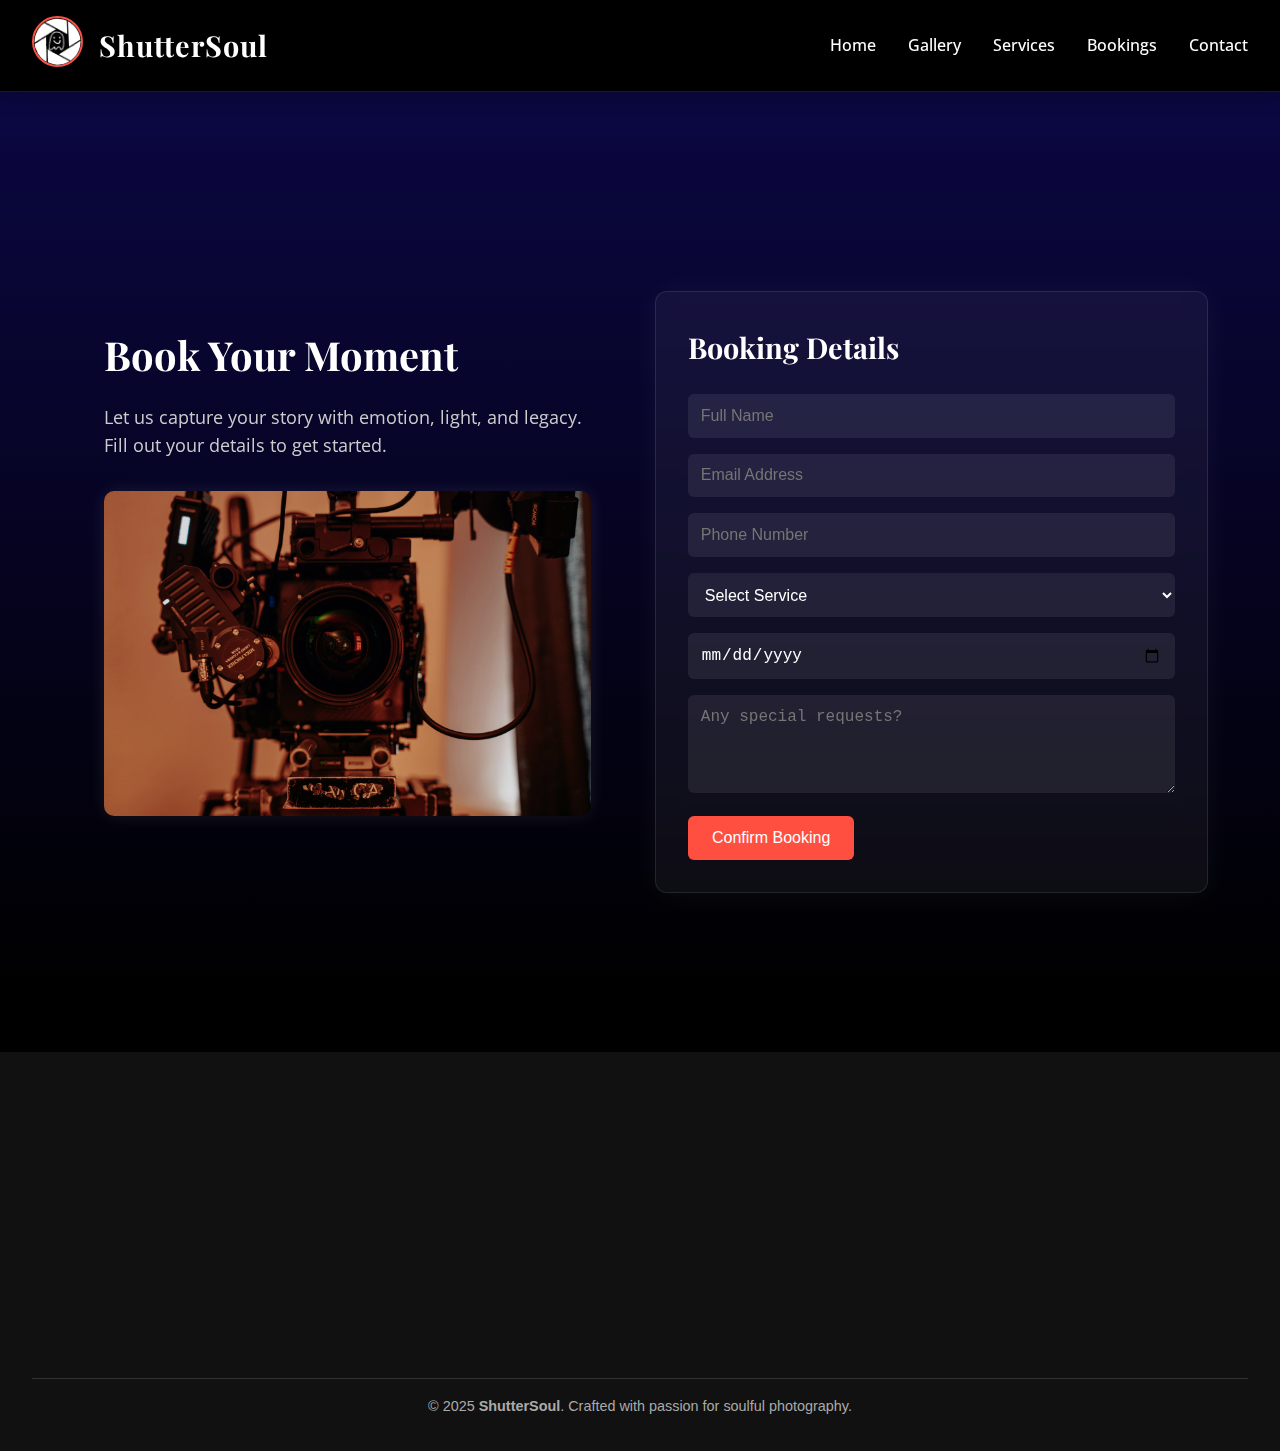
<file: booking.html>
<!DOCTYPE html>
<html lang="en">
  <head>
    <meta charset="UTF-8" />
    <meta name="viewport" content="width=device-width, initial-scale=1.0" />
    <title>Gallery | ShutterSoul</title>
    <link rel="stylesheet" href="style.css" />
    <script defer src="script.js"></script>
    <link rel="stylesheet" href="bookings.css" />

    <link
      href="https://fonts.googleapis.com/css2?family=Playfair+Display:wght@700&family=Open+Sans&display=swap"
      rel="stylesheet"
    />
    <link
      rel="stylesheet"
      href="https://cdnjs.cloudflare.com/ajax/libs/font-awesome/6.4.0/css/all.min.css"
    />
    <link href="https://unpkg.com/aos@2.3.1/dist/aos.css" rel="stylesheet" />
  </head>
  <body>
    <header>
      <nav class="navbar">
        <div class="logo">
          <a href="index.html"><img src="assets/logo.png" alt="logo" /></a>
          <a href="index.html" class="brand">ShutterSoul</a>
        </div>
        <ul class="nav-links">
          <li><a href="index.html">Home</a></li>
          <li><a href="gallery.html">Gallery</a></li>
          <li><a href="services.html">Services</a></li>
          <li><a href="booking.html">Bookings</a></li>
          <li><a href="contact.html">Contact</a></li>
        </ul>
      </nav>
    </header>

    <!-- MAIN BOOKING CONTENT -->
    <main class="booking-page">
      <div class="booking-container">
        <!-- Left: Info -->
        <div class="booking-info" data-aos="fade-right">
          <h1>Book Your Moment</h1>
          <p>
            Let us capture your story with emotion, light, and legacy. Fill out
            your details to get started.
          </p>
          <img src="assets/bookingside.jpg" alt="Camera Setup" />
        </div>

        <!-- Right: Form -->
        <div class="booking-form" data-aos="fade-left">
          <form>
            <h2>Booking Details</h2>
            <input type="text" placeholder="Full Name" required />
            <input type="email" placeholder="Email Address" required />
            <input type="tel" placeholder="Phone Number" required />
            <select required>
              <option value="">Select Service</option>
              <option value="wedding">Wedding Shoot</option>
              <option value="portrait">Portrait Session</option>
              <option value="event">Event Coverage</option>
              <option value="product">Product Photography</option>
            </select>
            <input type="date" required />
            <textarea placeholder="Any special requests?" rows="4"></textarea>
            <button type="submit">Confirm Booking</button>
          </form>
        </div>
      </div>
    </main>

    <footer class="footer">
      <div class="footer-container">
        <!-- Brand Section -->
        <div class="footer-section brand-section" data-aos="fade-up">
          <div class="logo-wrapper">
            <img src="assets/logo.png" alt="logo" class="footer-logo" />
          </div>
          <h2>ShutterSoul</h2>
          <p>Where every frame tells a soul-stirring story.</p>
        </div>

        <!-- Quick Links -->
        <div class="footer-section" data-aos="fade-up" data-aos-delay="200">
          <h4>Quick Links</h4>
          <ul>
            <li><a href="index.html#hero">Home</a></li>
            <li><a href="index.html#about">About</a></li>
            <li><a href="index.html#shuttersoul-experience">Experience</a></li>
            <li><a href="index.html#testimonials">Testimonials</a></li>
            <li><a href="contact.html">Contact</a></li>
          </ul>
        </div>

        <!-- Contact -->
        <div class="footer-section" data-aos="fade-up" data-aos-delay="400">
          <h4>Contact</h4>
          <p><i class="fas fa-envelope"></i> connect@shuttersoul.in</p>
          <p><i class="fas fa-phone"></i> +91 98765 43210</p>
          <div class="social-icons">
            <a href="#"><i class="fab fa-instagram"></i></a>
            <a href="#"><i class="fab fa-facebook"></i></a>
            <a href="#"><i class="fab fa-behance"></i></a>
          </div>
        </div>
      </div>

      <!-- Footer Bottom -->
      <div class="footer-bottom">
        <hr />
        <p>
          &copy; 2025 <strong>ShutterSoul</strong>. Crafted with passion for
          soulful photography.
        </p>
      </div>
    </footer>
    <script src="https://unpkg.com/aos@2.3.1/dist/aos.js"></script>
    <script>
      AOS.init({
        once: false, // allow re-animation every time you scroll up/down
        duration: 1000,
        once: true,
        easing: "ease-in-out",
      });
    </script>
  </body>
</html>
</file>
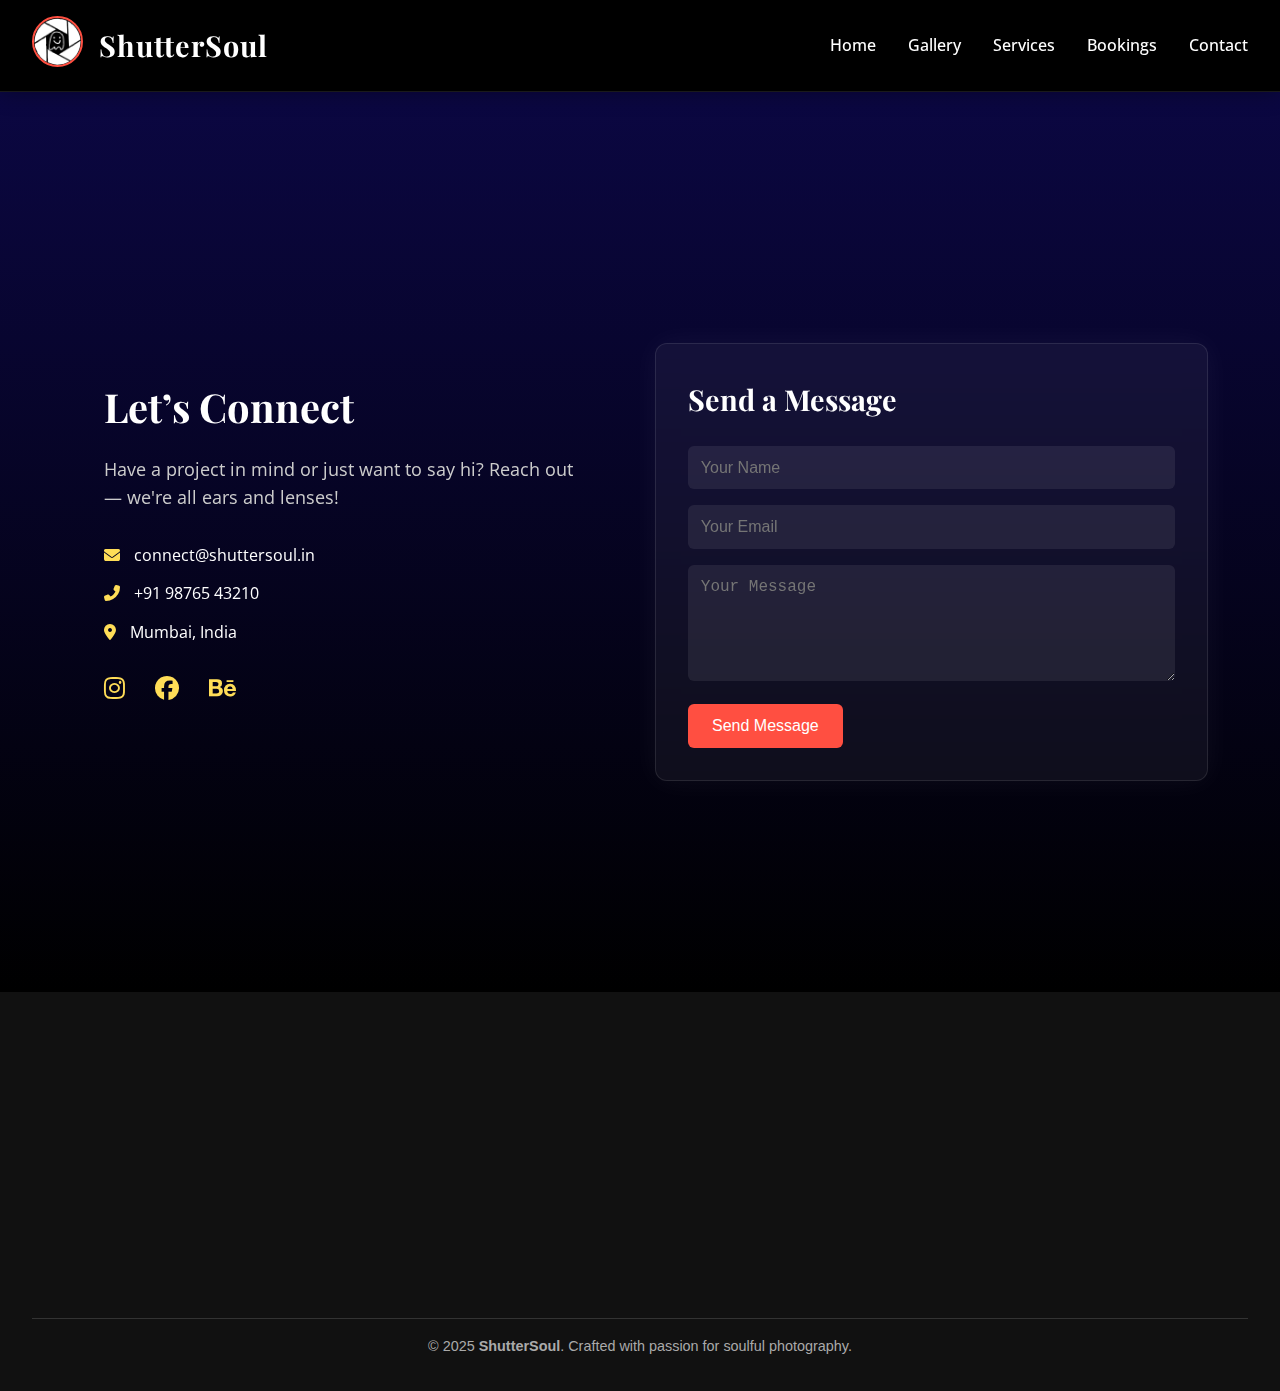
<file: contact.html>
<!DOCTYPE html>
<html lang="en">
  <head>
    <meta charset="UTF-8" />
    <meta name="viewport" content="width=device-width, initial-scale=1.0" />
    <title>Gallery | ShutterSoul</title>
    <link rel="stylesheet" href="style.css" />
    <script defer src="script.js"></script>
    <link rel="stylesheet" href="contact.css" />

    <link
      href="https://fonts.googleapis.com/css2?family=Playfair+Display:wght@700&family=Open+Sans&display=swap"
      rel="stylesheet"
    />
    <link
      rel="stylesheet"
      href="https://cdnjs.cloudflare.com/ajax/libs/font-awesome/6.4.0/css/all.min.css"
    />
    <link href="https://unpkg.com/aos@2.3.1/dist/aos.css" rel="stylesheet" />
  </head>
  <body>
    <header>
      <nav class="navbar">
        <div class="logo">
          <a href="index.html"><img src="assets/logo.png" alt="logo" /></a>
          <a href="index.html" class="brand">ShutterSoul</a>
        </div>
        <ul class="nav-links">
          <li><a href="index.html">Home</a></li>
          <li><a href="gallery.html">Gallery</a></li>
          <li><a href="services.html">Services</a></li>
          <li><a href="booking.html">Bookings</a></li>
          <li><a href="contact.html">Contact</a></li>
        </ul>
      </nav>
    </header>

    <!-- MAIN CONTENT -->
    <main class="contact-page">
      <div class="contact-container">
        <!-- Left Info -->
        <div class="contact-info" data-aos="fade-right">
          <h1>Let’s Connect</h1>
          <p>
            Have a project in mind or just want to say hi? Reach out — we're all
            ears and lenses!
          </p>
          <ul>
            <li><i class="fas fa-envelope"></i> connect@shuttersoul.in</li>
            <li><i class="fas fa-phone-alt"></i> +91 98765 43210</li>
            <li><i class="fas fa-map-marker-alt"></i> Mumbai, India</li>
          </ul>
          <div class="social-icons">
            <a href="#"><i class="fab fa-instagram"></i></a>
            <a href="#"><i class="fab fa-facebook"></i></a>
            <a href="#"><i class="fab fa-behance"></i></a>
          </div>
        </div>

        <!-- Right Form -->
        <div class="contact-form" data-aos="fade-left">
          <form>
            <h2>Send a Message</h2>
            <input type="text" placeholder="Your Name" required />
            <input type="email" placeholder="Your Email" required />
            <textarea placeholder="Your Message" rows="5" required></textarea>
            <button type="submit">Send Message</button>
          </form>
        </div>
      </div>
    </main>

    <footer class="footer">
      <div class="footer-container">
        <!-- Brand Section -->
        <div class="footer-section brand-section" data-aos="fade-up">
          <div class="logo-wrapper">
            <img src="assets/logo.png" alt="logo" class="footer-logo" />
          </div>
          <h2>ShutterSoul</h2>
          <p>Where every frame tells a soul-stirring story.</p>
        </div>

        <!-- Quick Links -->
        <div class="footer-section" data-aos="fade-up" data-aos-delay="200">
          <h4>Quick Links</h4>
          <ul>
            <li><a href="index.html#hero">Home</a></li>
            <li><a href="index.html#about">About</a></li>
            <li><a href="index.html#shuttersoul-experience">Experience</a></li>
            <li><a href="index.html#testimonials">Testimonials</a></li>
            <li><a href="contact.html">Contact</a></li>
          </ul>
        </div>

        <!-- Contact -->
        <div class="footer-section" data-aos="fade-up" data-aos-delay="400">
          <h4>Contact</h4>
          <p><i class="fas fa-envelope"></i> connect@shuttersoul.in</p>
          <p><i class="fas fa-phone"></i> +91 98765 43210</p>
          <div class="social-icons">
            <a href="#"><i class="fab fa-instagram"></i></a>
            <a href="#"><i class="fab fa-facebook"></i></a>
            <a href="#"><i class="fab fa-behance"></i></a>
          </div>
        </div>
      </div>

      <!-- Footer Bottom -->
      <div class="footer-bottom">
        <hr />
        <p>
          &copy; 2025 <strong>ShutterSoul</strong>. Crafted with passion for
          soulful photography.
        </p>
      </div>
    </footer>
    <script src="https://unpkg.com/aos@2.3.1/dist/aos.js"></script>
    <script>
      AOS.init({
        once: false, // allow re-animation every time you scroll up/down
        duration: 1000,
        once: true,
        easing: "ease-in-out",
      });
    </script>
  </body>
</html>
</file>
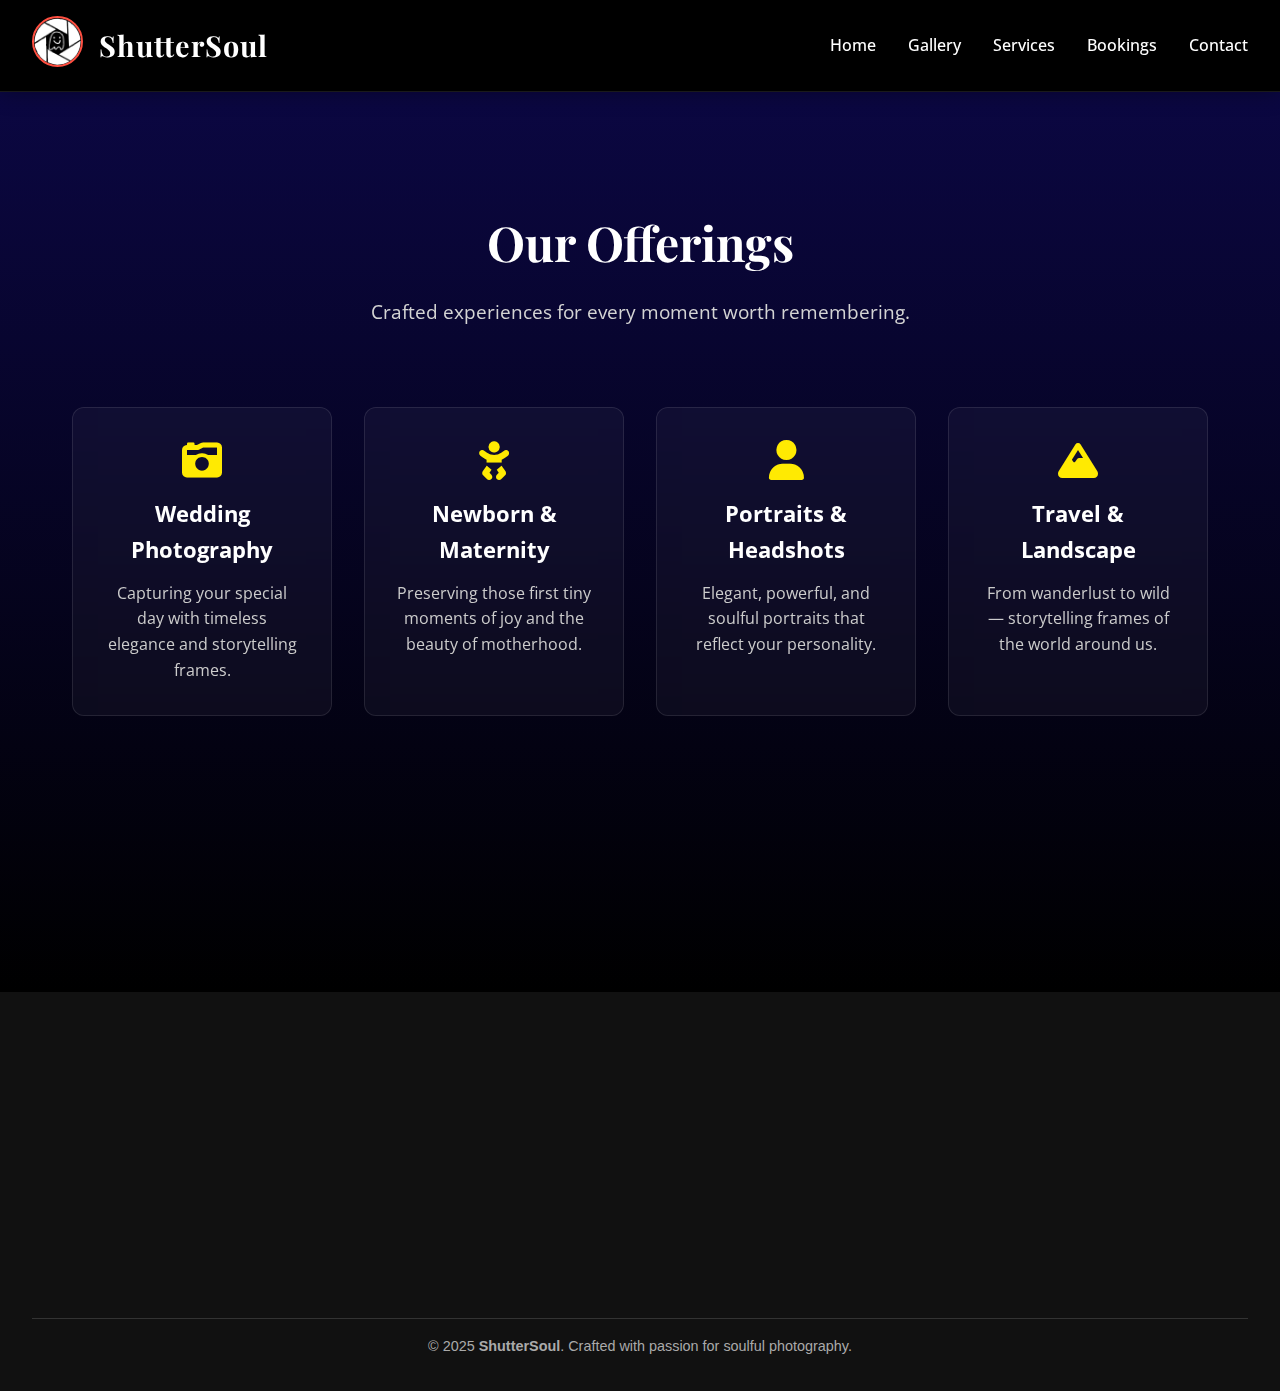
<file: services.html>
<!DOCTYPE html>
<html lang="en">
  <head>
    <meta charset="UTF-8" />
    <meta name="viewport" content="width=device-width, initial-scale=1.0" />
    <title>Gallery | ShutterSoul</title>
    <link rel="stylesheet" href="style.css" />
    <script defer src="script.js"></script>
    <link rel="stylesheet" href="services.css" />

    <link
      href="https://fonts.googleapis.com/css2?family=Playfair+Display:wght@700&family=Open+Sans&display=swap"
      rel="stylesheet"
    />
    <link
      rel="stylesheet"
      href="https://cdnjs.cloudflare.com/ajax/libs/font-awesome/6.4.0/css/all.min.css"
    />
    <link href="https://unpkg.com/aos@2.3.1/dist/aos.css" rel="stylesheet" />
  </head>
  <body>
    <header>
      <nav class="navbar">
        <div class="logo">
          <a href="index.html"><img src="assets/logo.png" alt="logo" /></a>
          <a href="index.html" class="brand">ShutterSoul</a>
        </div>
        <ul class="nav-links">
          <li><a href="index.html">Home</a></li>
          <li><a href="gallery.html">Gallery</a></li>
          <li><a href="services.html">Services</a></li>
          <li><a href="booking.html">Bookings</a></li>
          <li><a href="contact.html">Contact</a></li>
        </ul>
      </nav>
    </header>

    <main class="services-page">
      <section class="services-hero">
        <h1 data-aos="fade-up">Our Offerings</h1>
        <p data-aos="fade-up" data-aos-delay="200">
          Crafted experiences for every moment worth remembering.
        </p>
      </section>

      <section class="service-cards">
        <div class="service-card" data-aos="fade-up">
          <i class="fas fa-camera-retro"></i>
          <h3>Wedding Photography</h3>
          <p>
            Capturing your special day with timeless elegance and storytelling
            frames.
          </p>
        </div>
        <div class="service-card" data-aos="fade-up" data-aos-delay="100">
          <i class="fas fa-baby"></i>
          <h3>Newborn & Maternity</h3>
          <p>
            Preserving those first tiny moments of joy and the beauty of
            motherhood.
          </p>
        </div>
        <div class="service-card" data-aos="fade-up" data-aos-delay="200">
          <i class="fas fa-user"></i>
          <h3>Portraits & Headshots</h3>
          <p>
            Elegant, powerful, and soulful portraits that reflect your
            personality.
          </p>
        </div>
        <div class="service-card" data-aos="fade-up" data-aos-delay="300">
          <i class="fas fa-mountain"></i>
          <h3>Travel & Landscape</h3>
          <p>
            From wanderlust to wild — storytelling frames of the world around
            us.
          </p>
        </div>
      </section>
    </main>
    <footer class="footer">
      <div class="footer-container">
        <!-- Brand Section -->
        <div class="footer-section brand-section" data-aos="fade-up">
          <div class="logo-wrapper">
            <img src="assets/logo.png" alt="logo" class="footer-logo" />
          </div>
          <h2>ShutterSoul</h2>
          <p>Where every frame tells a soul-stirring story.</p>
        </div>

        <!-- Quick Links -->
        <div class="footer-section" data-aos="fade-up" data-aos-delay="200">
          <h4>Quick Links</h4>
          <ul>
            <li><a href="index.html#hero">Home</a></li>
            <li><a href="index.html#about">About</a></li>
            <li><a href="index.html#shuttersoul-experience">Experience</a></li>
            <li><a href="index.html#testimonials">Testimonials</a></li>
            <li><a href="contact.html">Contact</a></li>
          </ul>
        </div>

        <!-- Contact -->
        <div class="footer-section" data-aos="fade-up" data-aos-delay="400">
          <h4>Contact</h4>
          <p><i class="fas fa-envelope"></i> connect@shuttersoul.in</p>
          <p><i class="fas fa-phone"></i> +91 98765 43210</p>
          <div class="social-icons">
            <a href="#"><i class="fab fa-instagram"></i></a>
            <a href="#"><i class="fab fa-facebook"></i></a>
            <a href="#"><i class="fab fa-behance"></i></a>
          </div>
        </div>
      </div>

      <!-- Footer Bottom -->
      <div class="footer-bottom">
        <hr />
        <p>
          &copy; 2025 <strong>ShutterSoul</strong>. Crafted with passion for
          soulful photography.
        </p>
      </div>
    </footer>

    <script src="https://unpkg.com/aos@2.3.1/dist/aos.js"></script>
    <script>
      AOS.init({
        once: false, // allow re-animation every time you scroll up/down
        duration: 1000,
        once: true,
        easing: "ease-in-out",
      });
    </script>
  </body>
</html>
</file>
<file: bookings.css>
/* 1. Make page take full height */
html,
body {
  height: 100%;
  margin: 0;
  padding: 0;
  display: flex;
  flex-direction: column;
  font-family: "Open Sans", sans-serif;
}

/* 2. Make main content grow and push footer down */
main {
  flex: 1;
}

.booking-page {
  background: linear-gradient(to bottom, #0b0742, #000);
  color: #fff;
  min-height: 100vh;
  display: flex;
  align-items: center;
  padding-top: 100px;
  margin-bottom: 60px;
}

.booking-container {
  display: flex;
  justify-content: center;
  align-items: stretch;
  gap: 2rem;
  max-width: 1200px;
  margin: auto;
  padding: 2rem;
  flex-wrap: wrap;
}

.booking-info {
  flex: 1;
  padding: 2rem;
  text-align: left;
}

.booking-info h1 {
  font-size: 2.5rem;
  font-family: "Playfair Display", serif;
  margin-bottom: 1rem;
}

.booking-info p {
  font-size: 1.1rem;
  color: #ccc;
  line-height: 1.6;
  margin-bottom: 2rem;
}

.booking-info img {
  width: 100%;
  border-radius: 10px;
  opacity: 0.9;
  box-shadow: 0 0 20px rgba(255, 255, 255, 0.1);
}

.booking-form {
  flex: 1;
  background: rgba(255, 255, 255, 0.05);
  backdrop-filter: blur(10px);
  border: 1px solid rgba(255, 255, 255, 0.1);
  border-radius: 12px;
  padding: 2rem;
  box-shadow: 0 0 30px rgba(255, 255, 255, 0.05);
}

.booking-form h2 {
  margin-bottom: 1.5rem;
  font-size: 1.8rem;
  font-family: "Playfair Display", serif;
}

.booking-form input,
.booking-form select,
.booking-form textarea {
  width: 100%;
  margin-bottom: 1rem;
  padding: 0.8rem;
  background: rgba(255, 255, 255, 0.08);
  border: none;
  border-radius: 6px;
  color: #fff;
  font-size: 1rem;
  transition: background 0.3s;
}

.booking-form input:focus,
.booking-form select:focus,
.booking-form textarea:focus {
  outline: none;
  background: rgba(255, 255, 255, 0.15);
}

.booking-form button {
  background-color: #ff4f41;
  color: #fff;
  padding: 0.8rem 1.5rem;
  border: none;
  border-radius: 6px;
  font-size: 1rem;
  cursor: pointer;
  transition: background 0.3s;
}

.booking-form button:hover {
  background-color: #e63a2f;
}
</file>
<file: contact.css>
/* 1. Make page take full height */
html,
body {
  height: 100%;
  margin: 0;
  padding: 0;
  display: flex;
  flex-direction: column;
  font-family: "Open Sans", sans-serif;
}

/* 2. Make main content grow and push footer down */
main {
  flex: 1;
}

.contact-page {
  background: linear-gradient(to bottom, #0b0742, #000);
  color: #fff;
  min-height: 100vh;
  display: flex;
  align-items: center;
  padding-top: 100px;
  padding-bottom: 60px;
}

.contact-container {
  display: flex;
  justify-content: center;
  align-items: stretch;
  gap: 2rem;
  max-width: 1200px;
  margin: auto;
  padding: 2rem;
  flex-wrap: wrap;
}

.contact-info {
  flex: 1;
  padding: 2rem;
}

.contact-info h1 {
  font-size: 2.5rem;
  font-family: "Playfair Display", serif;
  margin-bottom: 1rem;
}

.contact-info p {
  font-size: 1.1rem;
  color: #ccc;
  line-height: 1.6;
  margin-bottom: 2rem;
}

.contact-info ul {
  list-style: none;
  padding: 0;
  margin: 0;
}

.contact-info li {
  margin: 0.8rem 0;
  font-size: 1rem;
}

.contact-info i {
  color: #ffdd57;
  margin-right: 10px;
}

.social-icons {
  margin-top: 1.5rem;
}

.social-icons a {
  margin-right: 1rem;
  font-size: 1.5rem;
  transition: color 0.3s;
}

.social-icons a:hover {
  color: #f5c900;
}

.contact-form {
  flex: 1;
  background: rgba(255, 255, 255, 0.05);
  backdrop-filter: blur(10px);
  border: 1px solid rgba(255, 255, 255, 0.1);
  border-radius: 12px;
  padding: 2rem;
  box-shadow: 0 0 30px rgba(255, 255, 255, 0.05);
}

.contact-form h2 {
  margin-bottom: 1.5rem;
  font-size: 1.8rem;
  font-family: "Playfair Display", serif;
}

.contact-form input,
.contact-form textarea {
  width: 100%;
  margin-bottom: 1rem;
  padding: 0.8rem;
  background: rgba(255, 255, 255, 0.08);
  border: none;
  border-radius: 6px;
  color: #fff;
  font-size: 1rem;
  transition: background 0.3s;
}

.contact-form input:focus,
.contact-form textarea:focus {
  outline: none;
  background: rgba(255, 255, 255, 0.15);
}

.contact-form button {
  background-color: #ff4f41;
  color: #fff;
  padding: 0.8rem 1.5rem;
  border: none;
  border-radius: 6px;
  font-size: 1rem;
  cursor: pointer;
  transition: background 0.3s;
}

.contact-form button:hover {
  background-color: #e63a2f;
}
</file>
<file: services.css>
/* 1. Make page take full height */
html,
body {
  height: 100%;
  margin: 0;
  padding: 0;
  display: flex;
  flex-direction: column;
}

/* 2. Make main content grow and push footer down */
main {
  flex: 1;
}

/* services  */
.services-page {
  background: linear-gradient(to bottom, #0b0742, #000);
  color: #fff;
  padding-top: 3rem;
  text-align: center;
  min-height: 100vh;
}

.services-hero {
  padding: 4rem 2rem 2rem;
}

.services-hero h1 {
  font-size: 3rem;
  font-family: "Playfair Display", serif;
  color: #ffffff;
}

.services-hero p {
  color: #d4d4d4;
  font-size: 1.2rem;
  margin-top: 1rem;
}

.service-cards {
  display: grid;
  grid-template-columns: repeat(auto-fit, minmax(250px, 1fr));
  gap: 2rem;
  padding: 3rem 2rem;
  max-width: 1200px;
  margin: 0 auto;
}

.service-card {
  background: rgba(255, 255, 255, 0.04);
  padding: 2rem;
  border-radius: 12px;
  border: 1px solid rgba(255, 255, 255, 0.1);
  transition: transform 0.3s ease, background 0.3s;
  backdrop-filter: blur(10px);
}

.service-card:hover {
  transform: translateY(-10px);
  background: rgba(255, 255, 255, 0.08);
}

.service-card i {
  font-size: 2.5rem;
  margin-bottom: 1rem;
  color: #ffea02;
}

.service-card h3 {
  font-size: 1.4rem;
  margin-bottom: 0.8rem;
  color: #ffffff;
}

.service-card p {
  font-size: 1rem;
  color: #cccccc;
}
</file>
<file: style.css>
/* Reset + base */
* {
  margin: 0;
  padding: 0;
  box-sizing: border-box;
}

body {
  font-family: "Open Sans", sans-serif;
  color: #ffffff;
  background-color: #000000;
  line-height: 1.6;
  overflow-x: hidden;
}

a {
  text-decoration: none;
  color: inherit;
}

/* === NAVBAR === */
header {
  position: sticky;
  top: 0;
  z-index: 1000;
  background: rgba(0, 0, 0, 0.4);
  backdrop-filter: blur(8px);
  -webkit-backdrop-filter: blur(8px);
  border-bottom: 1px solid rgba(255, 255, 255, 0.1);
  box-shadow: 0 2px 20px rgba(0, 0, 0, 0.3);
}

.navbar {
  /* Remove sticky here */
  width: 100%;
  display: flex;
  justify-content: space-between;
  align-items: center;
  padding: 1rem 2rem;
}

.logo {
  display: flex;
  align-items: center;
  gap: 1rem;
}

.logo img {
  height: 3.2rem;
  width: 3.2rem;
  object-fit: cover;
  border-radius: 50%;
  border: 2px solid #ff4f41;
}

.logo .brand {
  font-family: "Playfair Display", serif;
  font-size: 1.8rem;
  font-weight: 700;
  letter-spacing: 1px;
  color: #ffffff;
  text-decoration: none;
}

.nav-links {
  display: flex;
  gap: 2rem;
  list-style: none;
}

.nav-links a {
  font-size: 1rem;
  font-weight: 500;
  text-decoration: none;
  color: #fff;
  position: relative;
  transition: color 0.3s ease;
}

.nav-links a::after {
  content: "";
  position: absolute;
  left: 0;
  bottom: -6px;
  width: 0%;
  height: 2px;
  background-color: #ff4f41;
  transition: width 0.3s ease;
}

.nav-links a:hover {
  color: #ffdd57;
}

.nav-links a:hover::after {
  width: 100%;
}

/* HEADER FIX: Ensure no extra margins and padding */
header {
  margin: 0;
  padding: 0;
  width: 100%;
}

/* Hero */
.hero {
  height: 100vh;
  background: url("./assets/hero.jpg") no-repeat center center/cover;
  display: flex;
  align-items: center;
  justify-content: center;
  text-align: center;
  padding: 2rem;
  position: relative;
  overflow: hidden;
}

/* Soft overlay to darken and enhance contrast */
.hero::before {
  content: "";
  position: absolute;
  inset: 0;
  background: linear-gradient(
    to bottom,
    rgba(0, 0, 0, 0.6),
    rgba(0, 0, 0, 0.7)
  );
  z-index: 0;
}

.hero-content {
  max-width: 800px;
  position: relative;
  z-index: 1;
}

.hero-content h1 {
  font-size: 3rem;
  color: #fff;
  font-family: "Playfair Display", serif;
  letter-spacing: 1px;
  transition: color 0.3s ease;
}

.hero-content p {
  font-size: 1.25rem;
  color: #eee;
  margin: 1rem 0 2rem;
  letter-spacing: 0.5px;
  transition: opacity 0.3s ease;
}
.hero-content h1,
.hero-content p {
  animation: floatText 3s ease-in-out infinite;
}

@keyframes floatText {
  0%,
  100% {
    transform: translateY(0);
  }
  50% {
    transform: translateY(-10px);
  }
}

/* Button glow enhancement */
.hero-btn {
  background-color: #ffdd57;
  color: #111;
  padding: 0.8rem 2rem;
  font-size: 1rem;
  font-weight: 600;
  border: none;
  border-radius: 30px;
  cursor: pointer;
  transition: all 0.3s ease;
  box-shadow: 0 4px 12px rgba(255, 221, 87, 0.3);
}

.hero-btn:hover {
  background-color: #ffcc00;
  box-shadow: 0 6px 20px rgba(255, 204, 0, 0.4);
  transform: translateY(-2px);
}

/* About Section */
.about-section {
  padding: 4rem 2rem;
  background-color: #0c0c0f;
  color: #eee;
  display: flex;
  justify-content: center;
  align-items: center;
}

.about-content {
  display: flex;
  gap: 3rem;
  max-width: 1200px;
  flex-wrap: wrap;
  align-items: center;
}

.about-text {
  flex: 1;
  min-width: 300px;
}

.about-text h2 {
  font-size: 2rem;
  margin-bottom: 1rem;
}

.about-text p {
  font-size: 1.1rem;
  line-height: 1.6;
}

.about-image {
  flex: 1;
  min-width: 300px;
}

.about-image img {
  width: 100%;
  border-radius: 12px;
  box-shadow: 0 8px 16px rgba(0, 0, 0, 0.4);
}

/* Animations */
@keyframes fadeUp {
  from {
    opacity: 0;
    transform: translateY(40px);
  }
  to {
    opacity: 1;
    transform: translateY(0);
  }
}

/* JS-controlled class */
.fade-in.show {
  opacity: 1;
  transform: translateY(0);
}

/* Experience Section */
.experience {
  padding: 6rem 2rem;
  background: linear-gradient(
    145deg,
    rgba(0, 0, 0, 0.8),
    rgba(20, 20, 20, 0.9)
  );
  color: #eee;
  text-align: center;
  position: relative;
}

.experience .section-title {
  font-size: 2.5rem;
  margin-bottom: 3rem;
  color: #fff;
  font-weight: bold;
  text-shadow: 1px 1px 5px rgba(0, 0, 0, 0.7);
}

/* Experience Items */
.experience-content {
  display: flex;
  flex-direction: column;
  gap: 4rem;
}

.experience-item {
  display: flex;
  align-items: center;
  justify-content: center;
  gap: 2rem;
  transition: transform 0.3s ease;
  opacity: 0; /* Initial state */
  transform: translateY(40px); /* Start with a downward position */
}

.experience-item.show {
  opacity: 1;
  transform: translateY(0); /* Bring back to normal position */
}

.experience-item:hover {
  transform: scale(1.05);
}

.experience-image img {
  width: 300px;
  height: auto;
  border-radius: 10px;
  box-shadow: 0 5px 15px rgba(0, 0, 0, 0.5);
}

.experience-description h3 {
  font-size: 1.8rem;
  color: #fff;
  margin-top: 1rem;
  font-weight: 600;
}

.experience-description p {
  max-width: 600px;
  margin: 1rem auto;
  font-size: 1.1rem;
  color: #ccc;
  font-weight: 300;
}

/* Service Section */
.service-container {
  display: flex;
  justify-content: center;
  gap: 2rem;
  margin-top: 3rem;
}

.service-box {
  background-color: rgba(255, 255, 255, 0.1);
  padding: 1rem;
  text-align: center;
  border-radius: 10px;
  box-shadow: 0 5px 15px rgba(0, 0, 0, 0.4);
  width: 250px;
  transition: transform 0.3s ease;
}

.service-box:hover {
  transform: scale(1.1);
}

.service-box img {
  width: 100%;
  height: 150px;
  object-fit: cover;
  border-radius: 10px;
}

.service-box h3 {
  margin-top: 1rem;
  font-size: 1.4rem;
  color: #fff;
  font-weight: 600;
}

/* AOS Animations */
.experience-item {
  opacity: 0;
  transition: opacity 1s ease, transform 1s ease;
}

/* Fade In Animation */
@keyframes fadeUp {
  from {
    opacity: 0;
    transform: translateY(40px);
  }
  to {
    opacity: 1;
    transform: translateY(0);
  }
}
.testimonial-section {
  background-color: #0c0c0f;
  padding: 5rem 2rem;
  color: #f1f1f1;
  text-align: center;
}

.section-title {
  font-size: 2.5rem;
  margin-bottom: 3rem;
  font-weight: 600;
  letter-spacing: 1px;
}

.testimonial-wrapper {
  display: flex;
  flex-wrap: wrap;
  justify-content: center;
  gap: 2rem;
}

.testimonial-card {
  background-color: #131316;
  border: 1px solid #222;
  border-radius: 12px;
  padding: 2rem;
  max-width: 360px;
  transition: transform 0.3s ease, box-shadow 0.3s ease;
  box-shadow: 0 0 0 rgba(0, 0, 0, 0);
}

.testimonial-card:hover {
  transform: translateY(-8px);
  box-shadow: 0 12px 20px rgba(0, 0, 0, 0.2);
}

.testimonial-text {
  font-size: 1.1rem;
  font-style: italic;
  line-height: 1.6;
  color: #ddd;
  margin-bottom: 1.5rem;
}

.client-info {
  display: flex;
  align-items: center;
  gap: 1rem;
  border-top: 1px solid #2c2c2c;
  padding-top: 1rem;
}

.client-info img {
  width: 50px;
  height: 50px;
  object-fit: cover;
  border-radius: 50%;
  border: 2px solid #6666ff;
}

.client-info h4 {
  margin: 0;
  font-size: 1rem;
  color: #ffffff;
}

.client-info span {
  font-size: 0.85rem;
  color: #999;
}
/* footer */
.footer {
  background-color: #111; /* Keep it dark to contrast with footer details */
  color: #fff;
  padding: 4rem 2rem 2rem;
  font-family: "Poppins", sans-serif;
}

.footer-container {
  max-width: 1200px;
  margin: auto;
  display: flex;
  flex-wrap: wrap;
  justify-content: space-between;
  gap: 2.5rem;
}

.footer-section {
  flex: 1 1 250px;
  min-width: 220px;
}

.logo-wrapper {
  width: 80px;
  height: 80px;
  border: 2px solid #ff6f30; /* Orangish border around logo */
  border-radius: 50%;
  padding: 3px;
  display: flex;
  justify-content: center;
  align-items: center;
  margin-bottom: 1rem;
}

.footer-logo {
  width: 100%;
  height: auto;
  object-fit: contain;
  filter: brightness(0) invert(1);
}

.brand-section h2 {
  font-family: "Playfair Display", serif;
  font-size: 1.8rem;
  color: #ffdd57; /* Bright yellow for text */
  margin: 0.5rem 0;
}

.brand-section p {
  color: #ccc;
  font-size: 1rem;
  max-width: 250px;
  line-height: 1.6;
}

.footer-section h4 {
  color: #ff6f30; /* Orangish color */
  margin-bottom: 1rem;
  font-size: 1.2rem;
}

.footer-section ul {
  list-style: none;
  padding: 0;
}

.footer-section ul li {
  margin: 0.5rem 0;
}

.footer-section ul a {
  color: #fff;
  text-decoration: none;
  transition: all 0.3s ease;
  font-weight: 500;
}

.footer-section ul a:hover {
  color: #ffcc00; /* Yellowish hover color */
  padding-left: 5px;
}

.footer-section p {
  margin: 0.5rem 0;
  font-size: 0.95rem;
  color: #ccc;
}

.footer-section i {
  color: #ff6f30; /* Orangish color for icons */
  margin-right: 8px;
}

.social-icons {
  margin-top: 1rem;
}

.social-icons a {
  color: #ffdd57; /* Bright yellow for social icons */
  font-size: 1.4rem;
  margin-right: 1rem;
  transition: transform 0.3s, color 0.3s;
}

.social-icons a:hover {
  transform: scale(1.2);
  color: #ffcc00; /* Yellowish hover effect for icons */
}

.footer-bottom {
  text-align: center;
  margin-top: 3rem;
  color: #aaa;
  font-size: 0.9rem;
}

.footer-bottom hr {
  border: none;
  border-top: 1px solid #333;
  margin-bottom: 1rem;
}
</file>
